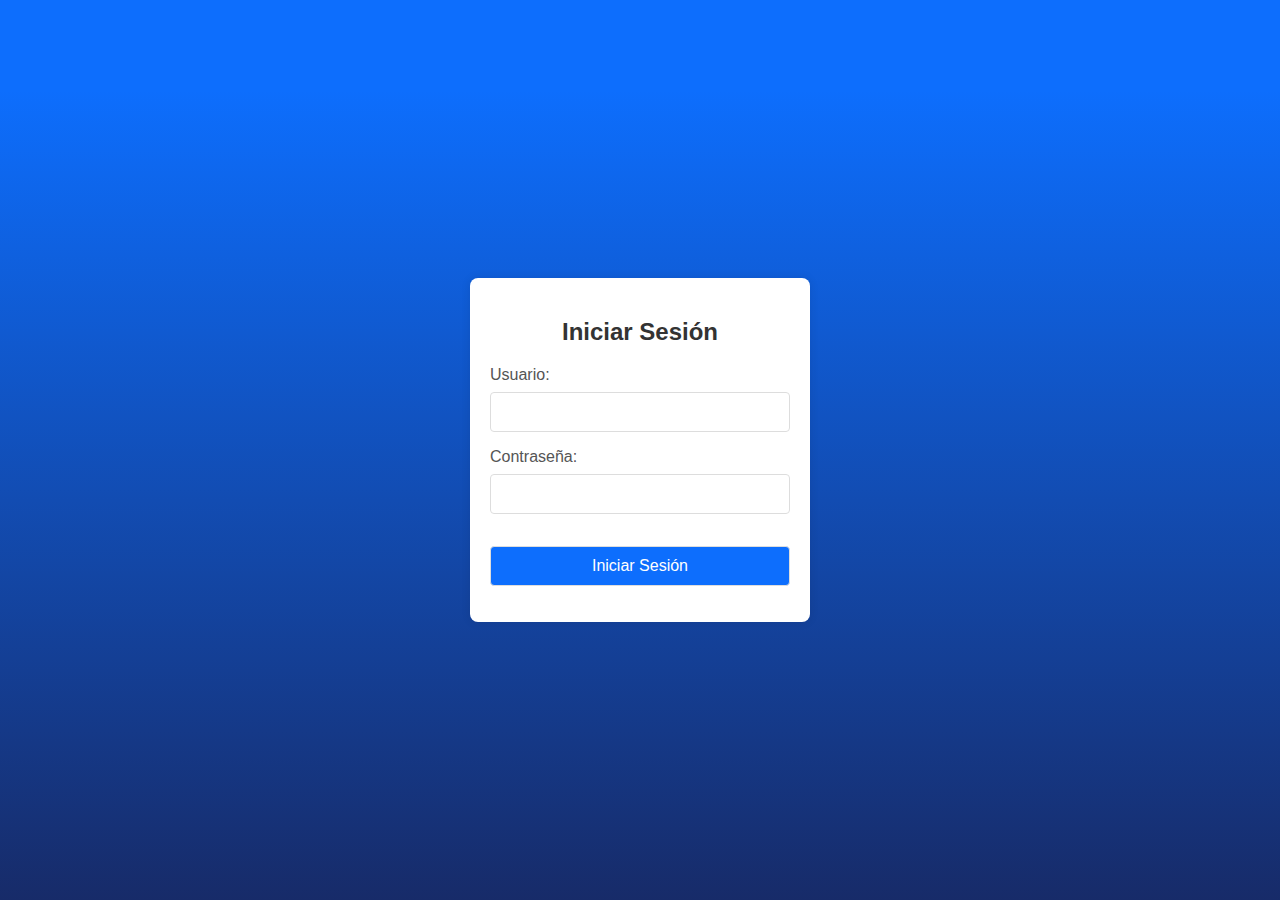
<file: index.html>
<!DOCTYPE html>
<html lang="es">
  <head>
    <meta charset="UTF-8" />
    <meta name="viewport" content="width=device-width, initial-scale=1.0" />
    <title>Formulario de Inicio de Sesión</title>
    <link rel="stylesheet" href="./css/login.css" />
  </head>
  <body>
    <div class="login-container">
      <h2>Iniciar Sesión</h2>
      <form id="loginForm" onsubmit="event.preventDefault()">
        <label for="username">Usuario:</label>
        <input type="text" id="username" name="username" oninput="validarAlfabeticos(this)" required />

        <label for="password">Contraseña:</label>
        <input type="password" id="password" name="password" required />

        <p class="error-message" id="errorMessage"></p>
        <input
          type="submit"
          class="btn btn-primary"
          value="Iniciar Sesión"
          onclick="validateForm()"
        />
      </form>
    </div>

    <script src="./js/login.js"></script>
  </body>
</html>
</file>
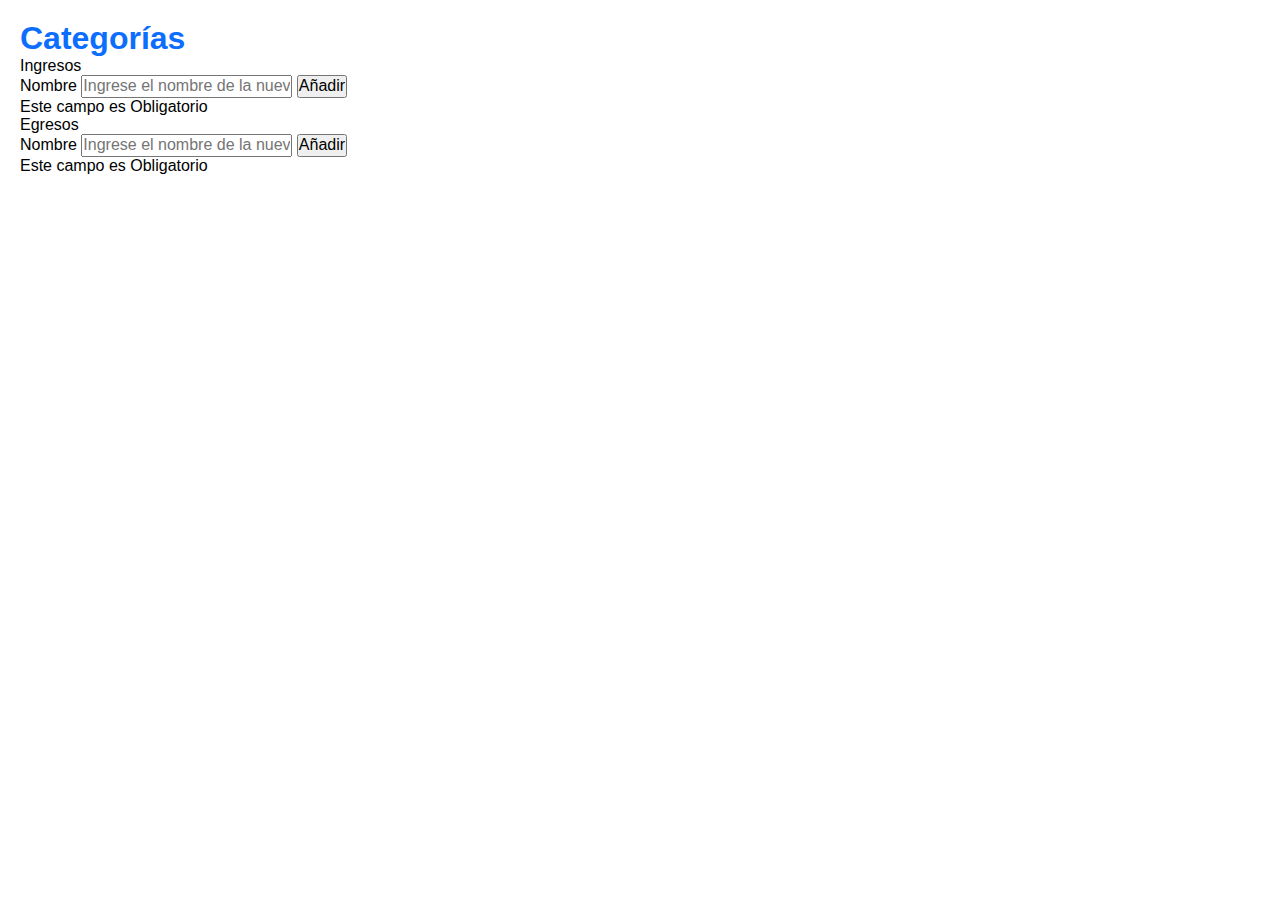
<file: html/categorias.html>
<!DOCTYPE html>
<html lang="en" data-bs-theme="">
  <head>
    <meta charset="UTF-8" />
    <meta name="viewport" content="width=device-width, initial-scale=1.0" />
    <link rel="stylesheet" href="../css/normalize.css" />
    <link rel="stylesheet" href="../css/style.css" />
    <link rel="stylesheet" href="../css/phone.css" media="(min-width: 500px)" />
    <!-- <link
      rel="stylesheet"
      href="../css/tablet.css"
      media="(min-width: 768px)"
    /> -->
    <link
      rel="stylesheet"
      href="../css/desktop.css"
      media="(min-width: 1024px)"
    />
    <link
      href="https://cdn.jsdelivr.net/npm/bootstrap@5.3.2/dist/css/bootstrap.min.css"
      rel="stylesheet"
      integrity="sha384-T3c6CoIi6uLrA9TneNEoa7RxnatzjcDSCmG1MXxSR1GAsXEV/Dwwykc2MPK8M2HN"
      crossorigin="anonymous"
    />
    <link
      rel="stylesheet"
      href="https://cdn.jsdelivr.net/npm/bootstrap-icons@1.11.3/font/bootstrap-icons.min.css"
    />

    <title>Ingresos</title>
  </head>
  <body>
    <!-- IDENTIFICADOR DE TIPO DE DATO -->
    <input type="hidden" value="Categorias" id="tipoDato" />

    <div class="frame_principal_container">
      <h1 class="title mb-4">Categorías</h1>

      <div class="row">
        <div class="col-sm-6 mb-3 mb-sm-0">
          <div class="card mb-3">
            <div class="card-header text-bg-primary">
              <span>Ingresos</span>
            </div>
            <div class="card-body">
              <form
                action=""
                onsubmit="event.preventDefault()"
                id="formIngreso"
              >
                <div class="input-group mb-3">
                  <label
                    class="input-group-text"
                    for="nombreCategoria_C_Ingresos_N"
                    >Nombre</label
                  >
                  <input
                    id="nombreCategoria_C_Ingresos_N"
                    name="nombreCategoria_C_Ingresos_N"
                    aria-describedby="nombreCategoria_C_Ingresos_N"
                    type="text"
                    class="form-control"
                    placeholder="Ingrese el nombre de la nueva categoría"
                    oninput="validateIngreso(this);"
                  />
                  <button
                    type="submit"
                    class="btn btn-primary"
                    onclick="validarCategoria('C','Ingresos','N')"
                  >
                    Añadir
                  </button>
                  <div class="invalid-feedback">Este campo es Obligatorio</div>
                </div>
              </form>

              <div
                class="contenedorCategorias d-flex flex-column"
                id="mostrarCategoriasIngresos"
              ></div>
            </div>
          </div>
        </div>
        <div class="col-sm-6">
          <div class="card mb-3">
            <div class="card-header text-bg-warning">Egresos</div>
            <div class="card-body">
              <form
                action=""
                onsubmit="event.preventDefault()"
                id="formIngreso"
              >
                <div class="input-group mb-3">
                  <label
                    class="input-group-text"
                    for="nombreCategoria_C_Egresos_N"
                    >Nombre</label
                  >
                  <input
                    id="nombreCategoria_C_Egresos_N"
                    name="nombreCategoria_C_Egresos_N"
                    aria-describedby="nombreCategoria_C_Egresos_N"
                    type="text"
                    class="form-control"
                    placeholder="Ingrese el nombre de la nueva categoría"
                    oninput="validateIngreso(this);"
                  />
                  <button
                    type="submit"
                    class="btn btn-warning"
                    onclick="validarCategoria('C','Egresos','N','')"
                  >
                    Añadir
                  </button>
                  <div class="invalid-feedback">Este campo es Obligatorio</div>
                </div>
              </form>

              <div
                class="contenedorCategorias d-flex flex-column"
                id="mostrarCategoriasEgresos"
              ></div>
            </div>
          </div>
        </div>
      </div>
    </div>

    <script
      src="https://cdn.jsdelivr.net/npm/bootstrap@5.3.2/dist/js/bootstrap.bundle.min.js"
      integrity="sha384-C6RzsynM9kWDrMNeT87bh95OGNyZPhcTNXj1NW7RuBCsyN/o0jlpcV8Qyq46cDfL"
      crossorigin="anonymous"
    ></script>

    <script src="../js/script.js"></script>
    <script src="../js/style.js"></script>
  </body>
</html>
</file>
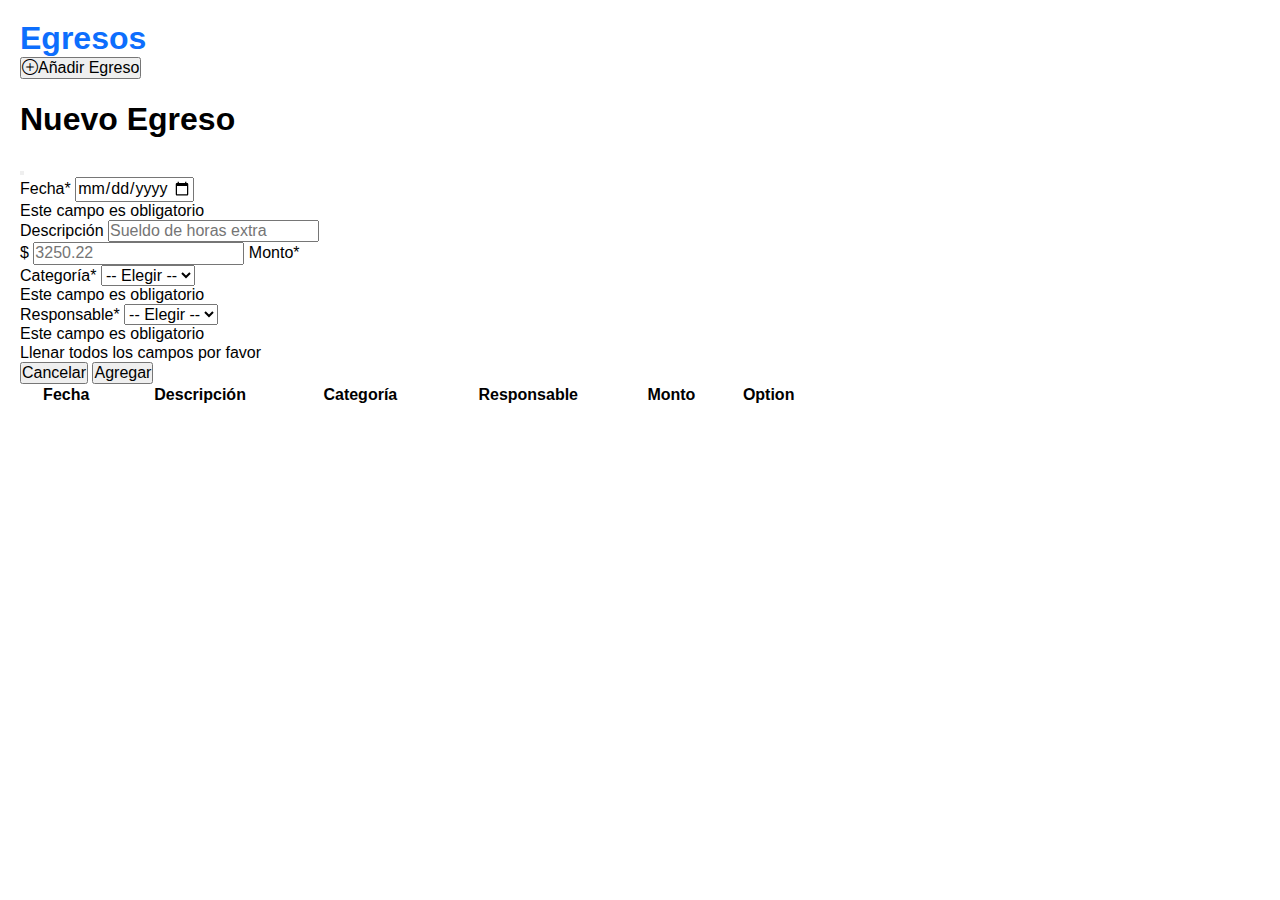
<file: html/egresos.html>
<!DOCTYPE html>
<html lang="en" data-bs-theme="">
  <head>
    <meta charset="UTF-8" />
    <meta name="viewport" content="width=device-width, initial-scale=1.0" />
    <link rel="stylesheet" href="../css/normalize.css" />
    <link rel="stylesheet" href="../css/style.css" />
    <link rel="stylesheet" href="../css/phone.css" media="(min-width: 500px)" />
    <!-- <link
      rel="stylesheet"
      href="../css/tablet.css"
      media="(min-width: 768px)"
    /> -->
    <link
      rel="stylesheet"
      href="../css/desktop.css"
      media="(min-width: 1024px)"
    />
    <link
      href="https://cdn.jsdelivr.net/npm/bootstrap@5.3.2/dist/css/bootstrap.min.css"
      rel="stylesheet"
      integrity="sha384-T3c6CoIi6uLrA9TneNEoa7RxnatzjcDSCmG1MXxSR1GAsXEV/Dwwykc2MPK8M2HN"
      crossorigin="anonymous"
    />
    <link
      rel="stylesheet"
      href="https://cdn.jsdelivr.net/npm/bootstrap-icons@1.11.3/font/bootstrap-icons.min.css"
    />

    <title>Egresos</title>
  </head>
  <body>
    <!-- IDENTIFICADOR DE TIPO DE DATO -->
    <input type="hidden" value="Egresos" id="tipoDato">

    <div class="frame_principal_container">
      <h1 class="title">Egresos</h1>

      <!-- Button trigger modal -->
      <button
        type="button"
        class="btn btn-primary my-3"
        data-bs-toggle="modal"
        data-bs-target="#ingresoModal"
      >
        <i class="bi bi-plus-circle me-2"></i>Añadir Egreso
      </button>

      <!-- Modal Ingreso -->
      <div
        class="modal fade"
        id="ingresoModal"
        data-bs-backdrop="static"
        data-bs-keyboard="false"
        tabindex="-1"
        aria-labelledby="staticBackdropLabel"
        aria-hidden="true"
      >
        <div class="modal-dialog">
          <div class="modal-content">
            <div class="modal-header">
              <h1 class="modal-title fs-5" id="staticBackdropLabel">
                Nuevo Egreso
              </h1>

              <button
                type="button"
                class="btn-close"
                data-bs-dismiss="modal"
                aria-label="Close"
              ></button>
            </div>
            <form
              action=""
              onsubmit="event.preventDefault()"
              id="formIngreso"
            >
              <div class="modal-body">
                <div class="input-group mb-3">
                  <label class="input-group-text" for="fechaIngresoC_N"
                    >Fecha*</label
                  >
                  <input
                    id="fechaIngresoC_N"
                    name="fechaIngresoC_N"
                    aria-describedby="fechaIngresoC_N"
                    type="date"
                    class="form-control campoFecha"
                    oninput="validateIngreso(this)"
                    required
                  />
                  <div class="invalid-feedback">Este campo es obligatorio</div>
                </div>

                <div class="input-group mb-3">
                  <label class="input-group-text" for="descripcionIngresoC_N"
                    >Descripción</label
                  >
                  <input
                    id="descripcionIngresoC_N"
                    name="descripcionIngresoC_N"
                    aria-describedby="descripcionIngresoC_N"
                    type="text"
                    class="form-control"
                    placeholder="Sueldo de horas extra"
                  />
                </div>

                <div class="input-group mb-3">
                  <label class="input-group-text" for="montoIngresoC_N"
                    >$</label
                  >
                  <input
                    id="montoIngresoC_N"
                    name="montoIngresoC_N"
                    aria-describedby="montoIngresoC_N"
                    type="text"
                    class="form-control"
                    placeholder="3250.22"
                    title="ingrese un formato válido. Ej: 3240.22"
                    oninput="validateIngreso(this);validarMontoInput(this,'N')"
                    required
                  />
                  <label class="input-group-text" for="montoIngresoC_N"
                    >Monto*</label
                  >
                  <div class="alerts_monto_container">
                    <div class="text-danger" id="validacion_monto_1_N">
                      Este campo es obligatorio.
                    </div>
                    <div class="text-danger" id="validacion_monto_2_N">
                      Use el formato adecuado (00000.00).
                    </div>
                    <div class="text-danger" id="validacion_monto_3_N">
                      Debe ser un valor mayor que 0
                    </div>
                  </div>
                </div>

                <div class="input-group mb-3">
                  <label class="input-group-text" for="categoriaIngresoC_N"
                    >Categoría*</label
                  >
                  <select
                    class="form-select"
                    id="categoriaIngresoC_N"
                    name="categoriaIngresoC_N"
                    oninput="validateIngreso(this)"
                    required
                  >
                    <option value="" selected>-- Elegir --</option>
                  </select>
                  <div class="invalid-feedback">Este campo es obligatorio</div>
                </div>

                <div class="input-group mb-3">
                  <label class="input-group-text" for="responsableIngresoC_N"
                    >Responsable*</label
                  >
                  <select
                    class="form-select"
                    id="responsableIngresoC_N"
                    name="responsableIngresoC_N"
                    oninput="validateIngreso(this)"
                    required
                  >
                    <option value="" selected>-- Elegir --</option>
                  </select>
                  <div class="invalid-feedback">Este campo es obligatorio</div>
                </div>

                <div class="input-group mb-3">
                  <input
                    type="hidden"
                    id="form_invalidC_N"
                    class="form-control"
                  />
                  <div class="invalid-feedback">
                    Llenar todos los campos por favor
                  </div>
                </div>
              </div>

              <div class="modal-footer">
                <button
                  type="button"
                  class="btn btn-secondary"
                  data-bs-dismiss="modal"
                >
                  Cancelar
                </button>
                <button
                  type="submit"
                  class="btn btn-primary"
                  onclick="validateCamposIngreso('create','N');"
                >
                  Agregar
                </button>
              </div>
            </form>
          </div>
        </div>
      </div>

      <div class="table_ingresos_container">
        <table class="table table-bordered table_ingresos">
          <thead>
            <tr>
              <th class="bg-primary text-light">Fecha</th>
              <th class="bg-primary text-light">Descripción</th>
              <th class="bg-primary text-light">Categoría</th>
              <th class="bg-primary text-light">Responsable</th>
              <th class="bg-primary text-light">Monto</th>
              <th class="bg-primary text-light">Option</th>
            </tr>
          </thead>
          <tbody id="mostrarDatos"></tbody>
        </table>
      </div>
    </div>

    <script
      src="https://cdn.jsdelivr.net/npm/bootstrap@5.3.2/dist/js/bootstrap.bundle.min.js"
      integrity="sha384-C6RzsynM9kWDrMNeT87bh95OGNyZPhcTNXj1NW7RuBCsyN/o0jlpcV8Qyq46cDfL"
      crossorigin="anonymous"
    ></script>

    <script src="../js/script.js"></script>
    <script src="../js/style.js"></script>
  </body>
</html>
</file>
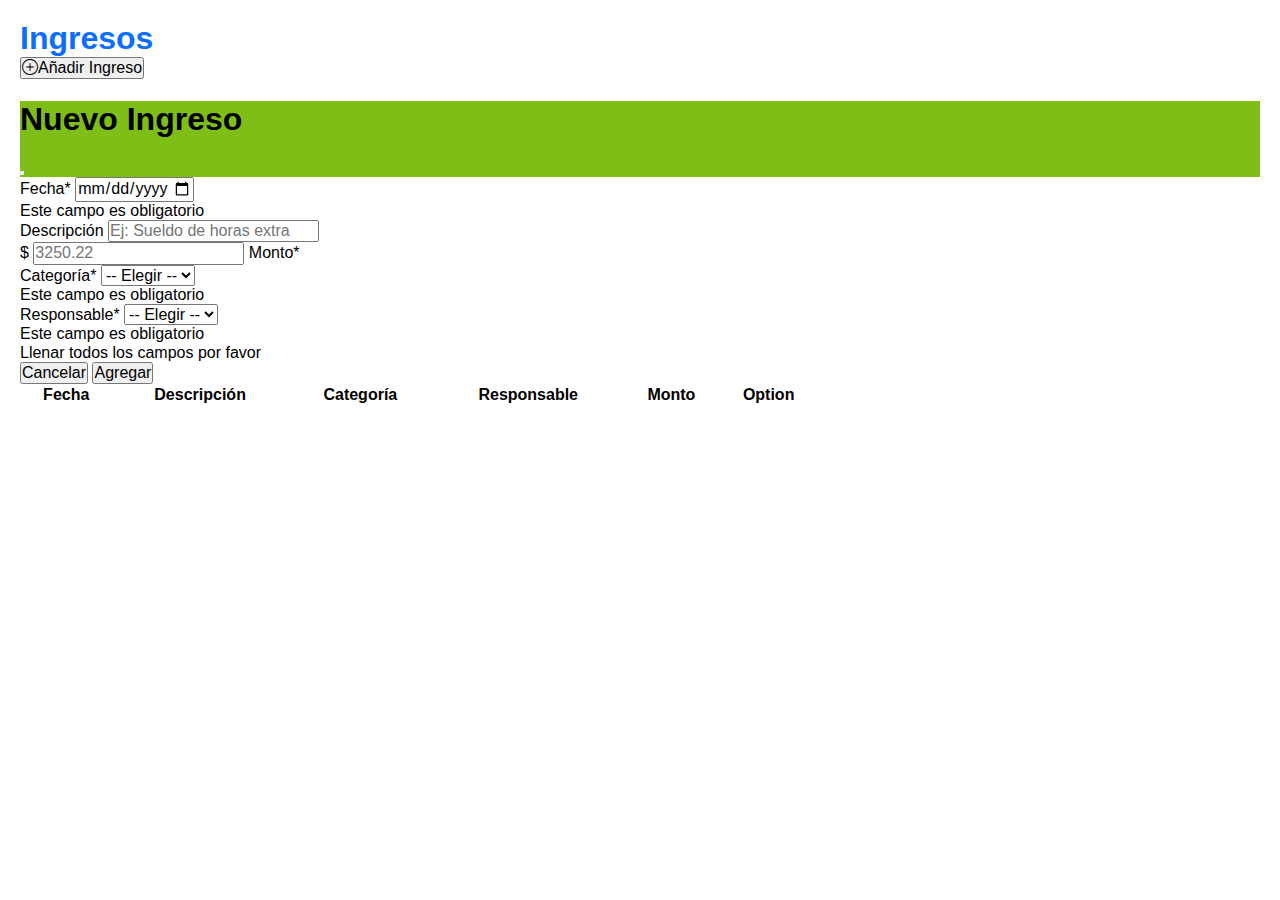
<file: html/ingresos.html>
<!DOCTYPE html>
<html lang="en" data-bs-theme="">
  <head>
    <meta charset="UTF-8" />
    <meta name="viewport" content="width=device-width, initial-scale=1.0" />
    <link rel="stylesheet" href="../css/normalize.css" />
    <link rel="stylesheet" href="../css/style.css" />
    <link rel="stylesheet" href="../css/phone.css" media="(min-width: 500px)" />
    <!-- <link
      rel="stylesheet"
      href="../css/tablet.css"
      media="(min-width: 768px)"
    /> -->
    <link
      rel="stylesheet"
      href="../css/desktop.css"
      media="(min-width: 1024px)"
    />
    <link
      href="https://cdn.jsdelivr.net/npm/bootstrap@5.3.2/dist/css/bootstrap.min.css"
      rel="stylesheet"
      integrity="sha384-T3c6CoIi6uLrA9TneNEoa7RxnatzjcDSCmG1MXxSR1GAsXEV/Dwwykc2MPK8M2HN"
      crossorigin="anonymous"
    />
    <link
      rel="stylesheet"
      href="https://cdn.jsdelivr.net/npm/bootstrap-icons@1.11.3/font/bootstrap-icons.min.css"
    />

    <title>Ingresos</title>
  </head>
  <body>
    <!-- IDENTIFICADOR DE TIPO DE DATO -->
    <input type="hidden" value="Ingresos" id="tipoDato" />

    <div class="frame_principal_container">
      <h1 class="title">Ingresos</h1>

      <!-- Button trigger modal -->
      <button
        type="button"
        class="btn btn-primary my-3"
        data-bs-toggle="modal"
        data-bs-target="#ingresoModal"
      >
        <i class="bi bi-plus-circle me-2"></i>Añadir Ingreso
      </button>

      <!-- Modal Ingreso -->
      <div
        class="modal fade"
        id="ingresoModal"
        data-bs-backdrop="static"
        data-bs-keyboard="false"
        tabindex="-1"
        aria-labelledby="staticBackdropLabel"
        aria-hidden="true"
      >
        <div class="modal-dialog">
          <div class="modal-content">
            <div class="modal-header text-light modal_ingresos_header">
              <h1 class="modal-title fs-5" id="staticBackdropLabel">
                Nuevo Ingreso
              </h1>

              <button
                type="button"
                class="btn-close"
                data-bs-dismiss="modal"
                aria-label="Close"
              ></button>
            </div>
            <form action="" onsubmit="event.preventDefault()" id="formIngreso">
              <div class="modal-body">
                <div class="input-group mb-3">
                  <label class="input-group-text" for="fechaIngresoC_N"
                    >Fecha*</label
                  >
                  <input
                    id="fechaIngresoC_N"
                    name="fechaIngresoC_N"
                    aria-describedby="fechaIngresoC_N"
                    type="date"
                    class="form-control campoFecha"
                    oninput="validateIngreso(this)"
                    required
                  />
                  <div class="invalid-feedback">Este campo es obligatorio</div>
                </div>

                <div class="input-group mb-3">
                  <label class="input-group-text" for="descripcionIngresoC_N"
                    >Descripción</label
                  >
                  <input
                    id="descripcionIngresoC_N"
                    name="descripcionIngresoC_N"
                    aria-describedby="descripcionIngresoC_N"
                    type="text"
                    class="form-control"
                    placeholder="Ej: Sueldo de horas extra"
                  />
                </div>

                <div class="input-group mb-3">
                  <label class="input-group-text" for="montoIngresoC_N"
                    >$</label
                  >
                  <input
                    id="montoIngresoC_N"
                    name="montoIngresoC_N"
                    aria-describedby="montoIngresoC_N"
                    type="text"
                    class="form-control"
                    placeholder="3250.22"
                    title="ingrese un formato válido. Ej: 3240.22"
                    oninput="validateIngreso(this);validarMontoInput(this,'N')"
                    required
                  />
                  <label class="input-group-text" for="montoIngresoC_N"
                    >Monto*</label
                  >
                  <div class="alerts_monto_container">
                    <div class="text-danger" id="validacion_monto_1_N">
                      Este campo es obligatorio.
                    </div>
                    <div class="text-danger" id="validacion_monto_2_N">
                      Use el formato adecuado (00000.00).
                    </div>
                    <div class="text-danger" id="validacion_monto_3_N">
                      Debe ser un valor mayor que 0
                    </div>
                  </div>
                </div>

                <div class="input-group mb-3">
                  <label class="input-group-text" for="categoriaIngresoC_N"
                    >Categoría*</label
                  >
                  <select
                    class="form-select"
                    id="categoriaIngresoC_N"
                    name="categoriaIngresoC_N"
                    oninput="validateIngreso(this)"
                    required
                  >
                    <option value="" selected>-- Elegir --</option>
                  </select>
                  <div class="invalid-feedback">Este campo es obligatorio</div>
                </div>

                <div class="input-group mb-3">
                  <label class="input-group-text" for="responsableIngresoC_N"
                    >Responsable*</label
                  >
                  <select
                    class="form-select"
                    id="responsableIngresoC_N"
                    name="responsableIngresoC_N"
                    oninput="validateIngreso(this)"
                    required
                  >
                    <option value="" selected>-- Elegir --</option>
                  </select>
                  <div class="invalid-feedback">Este campo es obligatorio</div>
                </div>

                <div class="input-group mb-3">
                  <input
                    type="hidden"
                    id="form_invalidC_N"
                    class="form-control"
                  />
                  <div class="invalid-feedback">
                    Llenar todos los campos por favor
                  </div>
                </div>
              </div>

              <div class="modal-footer">
                <button
                  type="button"
                  class="btn btn-secondary"
                  data-bs-dismiss="modal"
                >
                  Cancelar
                </button>
                <button
                  type="submit"
                  class="btn btn-success"
                  onclick="validateCamposIngreso('create','N');"
                >
                  Agregar
                </button>
              </div>
            </form>
          </div>
        </div>
      </div>

      <div class="table_ingresos_container">
        <table class="table table-bordered table_ingresos">
          <thead>
            <tr>
              <th class="bg-primary text-light">Fecha</th>
              <th class="bg-primary text-light">Descripción</th>
              <th class="bg-primary text-light">Categoría</th>
              <th class="bg-primary text-light">Responsable</th>
              <th class="bg-primary text-light">Monto</th>
              <th class="bg-primary text-light">Option</th>
            </tr>
          </thead>
          <tbody id="mostrarDatos"></tbody>
        </table>
      </div>
    </div>

    <script
      src="https://cdn.jsdelivr.net/npm/bootstrap@5.3.2/dist/js/bootstrap.bundle.min.js"
      integrity="sha384-C6RzsynM9kWDrMNeT87bh95OGNyZPhcTNXj1NW7RuBCsyN/o0jlpcV8Qyq46cDfL"
      crossorigin="anonymous"
    ></script>

    <script src="../js/script.js"></script>
    <script src="../js/style.js"></script>
  </body>
</html>
</file>
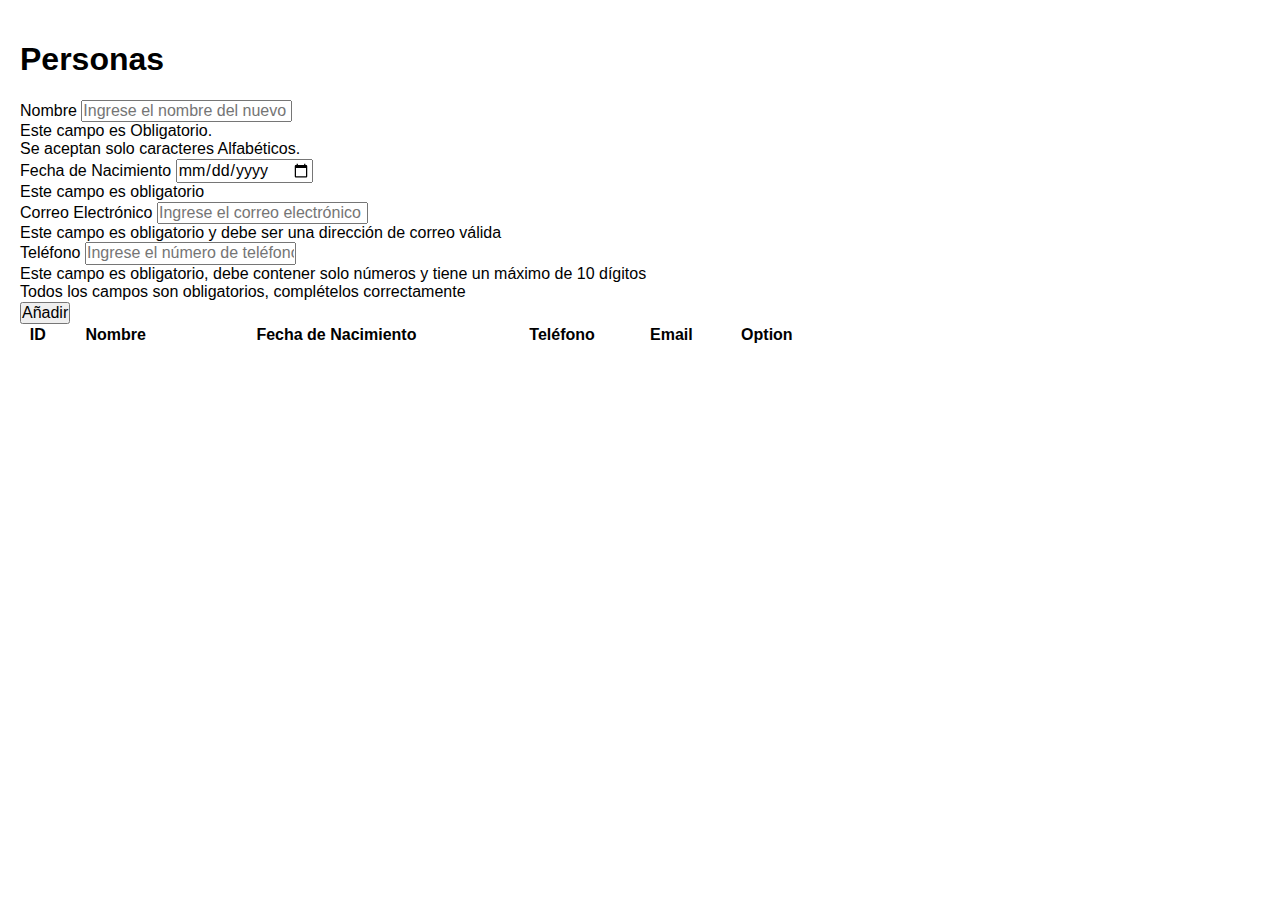
<file: html/responsables.html>
<!DOCTYPE html>
<html lang="en" data-bs-theme="">
  <head>
    <meta charset="UTF-8" />
    <meta name="viewport" content="width=device-width, initial-scale=1.0" />
    <link rel="stylesheet" href="../css/normalize.css" />
    <link rel="stylesheet" href="../css/style.css" />
    <link rel="stylesheet" href="../css/phone.css" media="(min-width: 500px)" />
    <!-- <link
      rel="stylesheet"
      href="../css/tablet.css"
      media="(min-width: 768px)"
    /> -->
    <link
      rel="stylesheet"
      href="../css/desktop.css"
      media="(min-width: 1024px)"
    />
    <link
      href="https://cdn.jsdelivr.net/npm/bootstrap@5.3.2/dist/css/bootstrap.min.css"
      rel="stylesheet"
      integrity="sha384-T3c6CoIi6uLrA9TneNEoa7RxnatzjcDSCmG1MXxSR1GAsXEV/Dwwykc2MPK8M2HN"
      crossorigin="anonymous"
    />
    <link
      rel="stylesheet"
      href="https://cdn.jsdelivr.net/npm/bootstrap-icons@1.11.3/font/bootstrap-icons.min.css"
    />

    <title>Personas</title>
  </head>
  <body>
    <!-- IDENTIFICADOR DE TIPO DE DATO -->
    <input type="hidden" value="Responsables" id="tipoDato" />

    <div class="frame_principal_container">
      <div class="card mb-3">
        <div class="card-header text-bg-primary">
          <h1>Personas</h1>
        </div>
        <div class="card-body">
          <form action="" onsubmit="event.preventDefault()" id="formIngreso">
            <div class="input-group mb-3">
              <label class="input-group-text" for="nombreResponsable_C_N"
                >Nombre</label
              >
              <input
                id="nombreResponsable_C_N"
                name="nombreResponsable_C_N"
                aria-describedby="nombreResponsable_C_N"
                type="text"
                class="form-control"
                placeholder="Ingrese el nombre del nuevo responsable"
                oninput="validarAlfabeticos(this);"
                required
              />

              <div class="invalid-feedback">Este campo es Obligatorio.<br>Se aceptan solo caracteres Alfabéticos.</div>
            </div>

            <!-- Agregar atributos de la clase Persona -->
            <div class="input-group mb-3">
              <label class="input-group-text" for="fechaNacResponsable_C_N"
                >Fecha de Nacimiento</label
              >
              <input
                id="fechaNacResponsable_C_N"
                name="fechaNacResponsable_C_N"
                aria-describedby="fechaNacResponsable_C_N"
                type="date"
                class="form-control"
                oninput="validateIngreso(this);"
                required
              />
              <div class="invalid-feedback">Este campo es obligatorio</div>
            </div>

            <div class="input-group mb-3">
              <label class="input-group-text" for="emailResponsable_C_N"
                >Correo Electrónico</label
              >
              <input
                id="emailResponsable_C_N"
                name="emailResponsable_C_N"
                aria-describedby="emailResponsable_C_N"
                type="email"
                class="form-control"
                placeholder="Ingrese el correo electrónico"
                oninput="validarCorreo(this);"
                required
              />
              <div class="invalid-feedback">
                Este campo es obligatorio y debe ser una dirección de correo
                válida
              </div>
            </div>

            <div class="input-group mb-3">
              <label class="input-group-text" for="telefonoResponsable_C_N"
                >Teléfono</label
              >
              <input
                id="telefonoResponsable_C_N"
                name="telefonoResponsable_C_N"
                aria-describedby="telefonoResponsable_C_N"
                type="text"
                class="form-control"
                placeholder="Ingrese el número de teléfono"
                oninput="validarTelefono(this)"
                pattern="[0-9]+"
                required
              />
              <div class="invalid-feedback">
                Este campo es obligatorio, debe contener solo números y tiene un
                máximo de 10 dígitos
              </div>
            </div>

            <div class="input-group mb-3">
              <input id="invalidForm" type="hidden" />
              <div class="invalid-feedback">
                Todos los campos son obligatorios, complételos correctamente
              </div>
            </div>

            <button
              type="submit"
              class="btn btn-primary mb-3"
              onclick="validarResponsable('C','N','')"
            >
              Añadir
            </button>
          </form>
          <!--  -->
          <div class="table_ingresos_container">
            <table class="table table-bordered table_ingresos">
              <thead>
                <tr>
                  <th class="bg-primary text-light">ID</th>
                  <th class="bg-primary text-light">Nombre</th>
                  <th class="bg-primary text-light">Fecha de Nacimiento</th>
                  <th class="bg-primary text-light">Teléfono</th>
                  <th class="bg-primary text-light">Email</th>
                  <th class="bg-primary text-light">Option</th>
                </tr>
              </thead>
              <tbody id="mostrarResponsables"></tbody>
            </table>
          </div>
        </div>
      </div>
    </div>

    <script
      src="https://cdn.jsdelivr.net/npm/bootstrap@5.3.2/dist/js/bootstrap.bundle.min.js"
      integrity="sha384-C6RzsynM9kWDrMNeT87bh95OGNyZPhcTNXj1NW7RuBCsyN/o0jlpcV8Qyq46cDfL"
      crossorigin="anonymous"
    ></script>

    <script src="../js/script.js"></script>
    <script src="../js/style.js"></script>
  </body>
</html>
</file>
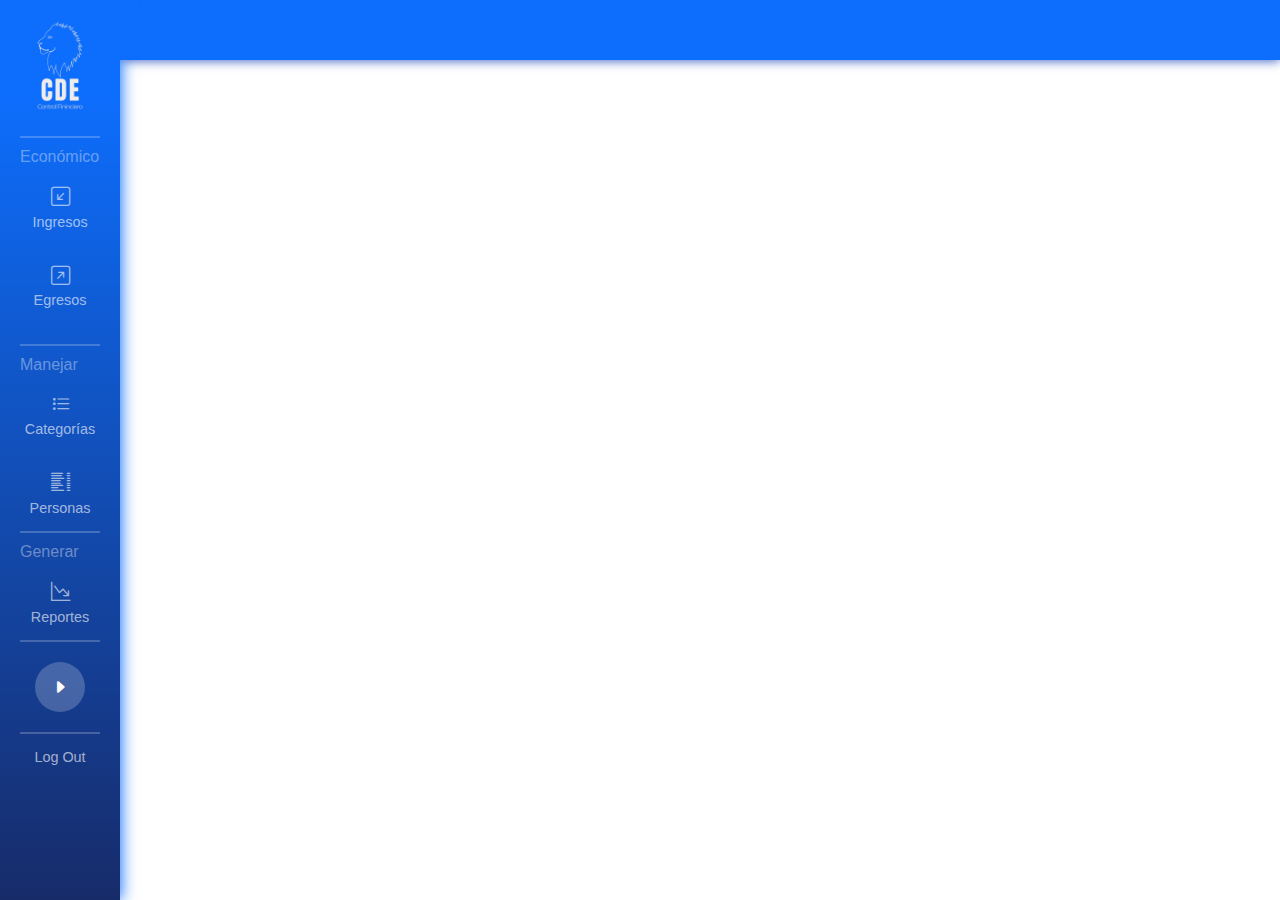
<file: html/slider.html>
<!DOCTYPE html>
<html lang="en">
  <head>
    <meta charset="UTF-8" />
    <meta name="viewport" content="width=device-width, initial-scale=1.0" />
    <link rel="stylesheet" href="../css/normalize.css" />
    <link rel="stylesheet" href="../css/style.css" />
    <link rel="stylesheet" href="../css/phone.css" media="(min-width: 500px)" />
    <!-- <link rel="stylesheet" href="../css/tablet.css" media="(min-width: 768px)" /> -->

    <link
      rel="stylesheet"
      href="../css/desktop.css"
      media="(min-width: 1024px)"
    />
    <link
      rel="stylesheet"
      href="https://cdn.jsdelivr.net/npm/bootstrap-icons@1.11.3/font/bootstrap-icons.min.css"
    />
    <title>Economic Administrator</title>
  </head>
  <body>
    <div class="main_container" id="main_container">
      <div class="slider_container" id="slider">
        <div class="logo_container">
          <img class="slider_logo" src="../img/logp.png" alt="" />
        </div>
        <hr class="divider" />
        <div class="slider_content_container">
          <p class="slider_title">Económico</p>
          <a
            href="../html/ingresos.html"
            target="content"
            class="slider_element"
          >
            <div class="slider_element_content">
              <i class="bi bi-arrow-down-left-square"></i>
              <span>Ingresos</span>
              <i class="bi bi-caret-right arrow_slider_element"></i>
            </div>
          </a>

          <a href="../html/egresos.html" target="content" class="slider_element">
            <div class="slider_element_content">
              <i class="bi bi-arrow-up-right-square"></i>
              <span>Egresos</span>
              <i class="bi bi-caret-right arrow_slider_element"></i>
            </div>
          </a>
        </div>
        <hr class="divider" />
        <p class="slider_title">Manejar</p>
        
        <a
          href="../html/categorias.html"
          target="content"
          class="slider_element"
        >
          <div class="slider_element_content">
            <i class="bi bi-list-task"></i>
            <span>Categorías</span>
            <i class="bi bi-caret-right arrow_slider_element"></i>
          </div>
        </a>

        <a
          href="../html/responsables.html"
          target="content"
          class="slider_element"
        >
          <div class="slider_element_content">
            <i class="bi bi-list-columns"></i>
            <span>Personas</span>
            <i class="bi bi-caret-right arrow_slider_element"></i>
          </div>
        </a>

        <hr class="divider" />
        <p class="slider_title">Generar</p>

        <a href="../html/reportes.html" target="content" class="slider_element">
          <div class="slider_element_content">
            <i class="bi bi-graph-down-arrow"></i>
            <span>Reportes</span>
            <i class="bi bi-caret-right arrow_slider_element"></i>
          </div>
        </a>

        <hr class="divider" />
        <div class="toggle_button_container" id="toggle_button_container">
          <i class="bi bi-caret-right-fill"></i>
        </div>
        <hr class="divider" />
        <a href="../index.html" class="slider_element">
          <div class="slider_element_content">
            <span>Log Out</span>
            <i class="bi bi-caret-right arrow_slider_element"></i>
          </div>
        </a>
      </div>

      <main>
        <div class="nav">
          <div class="slider_hamburguer_icon" id="slider_hamburguer_icon">
            <i class="bi bi-list"></i>
          </div>
        </div>
        <iframe class="iframe_content" name="content" title="Content"></iframe>
      </main>
    </div>

    <script src="../js/slider.js"></script>
  </body>
</html>
</file>
<file: css/login.css>
:root {
    --purple: #0d6efd;
}

body {
    font-family: Arial, sans-serif;
    background-color: #f4f4f4;
    margin: 0;
    display: flex;
    justify-content: center;
    align-items: center;
    height: 100vh;
    background-color: var(--purple);
    background-image: linear-gradient(180deg, var(--purple) 10%, rgb(23, 43, 105) 100%);
    background-size: cover;
    box-shadow: 1px 0px 15px var(--purple);
}

.login-container {
    background-color: #ffffff;
    box-shadow: 0px 0px 10px rgba(0, 0, 0, 0.1);
    border-radius: 8px;
    overflow: hidden;
    width: 300px;
    max-width: 100%;
    padding: 20px;
}

h2 {
    text-align: center;
    color: #333;
}

label {
    display: block;
    margin-bottom: 8px;
    color: #555;
}

input {
    width: 100%;
    padding: 10px;
    margin-bottom: 16px;
    box-sizing: border-box;
    border: 1px solid #ddd;
    border-radius: 4px;
    font-size: 16px;
}

input[type="submit"] {
    background-color: #0d6efd;
    color: #fff;
    cursor: pointer;
}

input[type="submit"]:hover {
    background-color: #3787ff;
}

.error-message {
    color: #ff0000;
    margin-bottom: 16px;
}
</file>
<file: css/style.css>
:root {
    --purple: #0d6efd;
}

* {
    margin: 0;
    padding: 0;
    box-sizing: border-box;
    font-family: Arial, Helvetica, sans-serif;
}

h1.title {
    color: var(--purple);
    margin: 0;
}

a {
    text-decoration: none;
}

.main_container {
    display: grid;
    grid-template-columns: 1;
    transition: all 0.2s;
}

.nav {
    padding: 10px;
    height: 60px;
    background: var(--purple);
    box-shadow: 0px 1px 10px #4165c7;
    z-index: 100;
    position: relative;
    transition: all 0.2s;
}

.slider_hamburguer_icon {
    font-size: 2rem;
    color: #ffffff;
    background: var(--purple);
    border-radius: 4px;
    width: max-content;
    padding: 1px 3px;
    margin: 0;
    transition: all 0.2s;
}

.slider_hamburguer_icon_move {
    margin-left: 120px;
}

.slider_hamburguer_icon:hover {
    color: #ffffff;
    background: #4368d7b4;
}

.slider_container {
    background-color: var(--purple);
    background-image: linear-gradient(180deg, var(--purple) 10%, rgb(23, 43, 105) 100%);
    background-size: cover;
    box-shadow: 1px 0px 15px var(--purple);
    color: #ffffff;
    height: 100vh;
    width: 120px;
    text-align: center;
    transition: all 0.2s;
    position: fixed;
    left: -200px;
    z-index: 150;
}

.slider_title{
    font-size: 1rem;
    color: #ffffff62;
    margin: 10px 0 0 20px;
    font-weight: 500;
    text-align: start;
}

.toggle_open_slider {
    width: 250px;
}

.slider_logo {
    width: 100%;
    max-width: 60px;
    margin: 20px 0;
}

.slider_content_container {
    display: flex;
    flex-direction: column;
}

.slider_element:first-child {
    margin-top: 20px;
}

.slider_element:last-child {
    margin-bottom: 20px;
}

.slider_element i {
    padding: 5px;
    font-size: 1.2rem;
}

.slider_element_content {
    display: flex;
    flex-direction: column;
    font-size: 0.9rem;
    color: #ffffff9c;
    padding: 15px 0;
    transition: all 0.1s;
}

.slider_element_content:hover {
    color: #ffffff;
    background: #ffffff0c;
}

.element_slider_toggle {
    flex-direction: row;
    justify-content: space-around;
    align-items: center;
}

.arrow_slider_element {
    display: none;
}

.toggle_button_container {
    background: #ffffff36;
    width: 50px;
    height: 50px;
    padding: 17px;
    border-radius: 50%;
    margin: 20px auto;
    transition: all 0.1s;
    display: none;
}

.toggle_button_container:hover {
    background: #ffffff62;
}

.iframe_content {
    min-height: calc(100vh - 64px);
    border: none;
    outline: none;
    width: 100%;
    background: #ffffff00;
}

.frame_principal_container {
    padding: 20px;
    background: #ffffff00;
}

.modal_ingresos_header{
    background: #7ebe16;
}

.contenedorCategorias{
    background-color: #cfe2ff;
    border-radius: 4px;
}

.categoria_element{
    padding: 5px 10px;
    border-radius: 4px;
    border: 0.5px solid #9ec5fe;
}

/* ESTILOS DE TABLA */

.table_ingresos {
    min-width: 800px;
}

.table_ingresos_container {
    overflow-x: scroll;
    overflow-y: hidden;
}

/* ELEMENTOS GENERALES */

.display_block {
    display: block;
}

.position_static {
    position: static;
}

.divider {
    border: 1px solid #ffffff36;
    margin: 0 20px;
}

.left_zero {
    left: 0;
}

/* VALIDACIONES */

.alerts_monto_container{
    width: 100%;
}

.alerts_monto_container div {
    display: none;
    width: 100%;
    margin-top: 0.25rem;
    font-size: .875em;
}
</file>
<file: css/phone.css>
.main_container {
    grid-template-columns: 120px auto;
    transition: all 0.2s;
}

.slider_hamburguer_icon{
    display: none;
}

.slider_container{
    position: relative;
    left: 0;
}

.toggle_button_container{
    display: block;
}


/* CLASES GENERALES */

.rezise_grid_slider_open{
    grid-template-columns: 250px auto;
}
</file>
<file: css/tablet.css>
.graphs_container div{
    border: 1px solid #3f3f3f00;
    max-width: 850px;
    width: 100%;
    height: 500px;
}
</file>
<file: css/desktop.css>
.toggle_button_container{
    display: block;
}

.table_ingresos_container{
    overflow-x: hidden;
    overflow-y: hidden;
}
</file>
